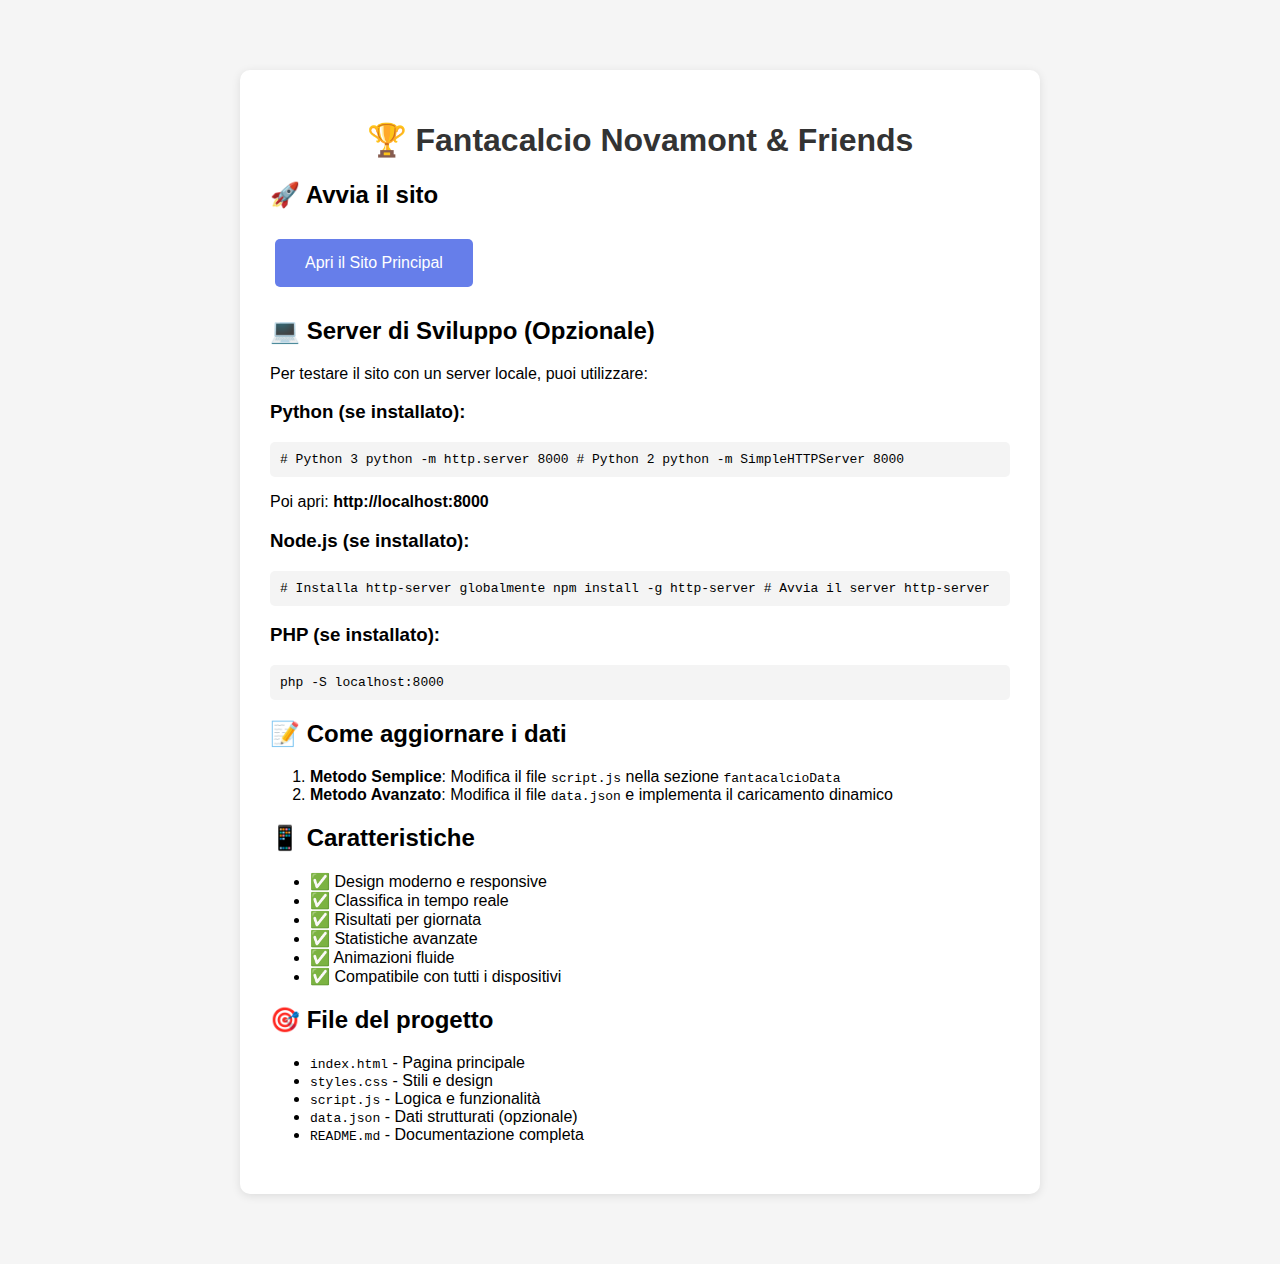
<file: start.html>
<!DOCTYPE html>
<html lang="it">
<head>
    <meta charset="UTF-8">
    <meta name="viewport" content="width=device-width, initial-scale=1.0">
    <title>Guida Rapida - Fantacalcio Novamont & Friends</title>
    <style>
        body {
            font-family: Arial, sans-serif;
            max-width: 800px;
            margin: 50px auto;
            padding: 20px;
            background: #f5f5f5;
        }
        .container {
            background: white;
            padding: 30px;
            border-radius: 10px;
            box-shadow: 0 2px 10px rgba(0,0,0,0.1);
        }
        h1 { color: #333; text-align: center; }
        .button {
            display: inline-block;
            background: #667eea;
            color: white;
            padding: 15px 30px;
            text-decoration: none;
            border-radius: 5px;
            margin: 10px 5px;
            transition: background 0.3s;
        }
        .button:hover { background: #764ba2; }
        .section { margin: 20px 0; }
        .code {
            background: #f4f4f4;
            padding: 10px;
            border-radius: 5px;
            font-family: monospace;
            margin: 10px 0;
        }
    </style>
</head>
<body>
    <div class="container">
        <h1>🏆 Fantacalcio Novamont & Friends</h1>
        
        <div class="section">
            <h2>🚀 Avvia il sito</h2>
            <a href="index.html" class="button">Apri il Sito Principal</a>
        </div>

        <div class="section">
            <h2>💻 Server di Sviluppo (Opzionale)</h2>
            <p>Per testare il sito con un server locale, puoi utilizzare:</p>
            
            <h3>Python (se installato):</h3>
            <div class="code">
                # Python 3
                python -m http.server 8000
                
                # Python 2
                python -m SimpleHTTPServer 8000
            </div>
            <p>Poi apri: <strong>http://localhost:8000</strong></p>

            <h3>Node.js (se installato):</h3>
            <div class="code">
                # Installa http-server globalmente
                npm install -g http-server
                
                # Avvia il server
                http-server
            </div>

            <h3>PHP (se installato):</h3>
            <div class="code">
                php -S localhost:8000
            </div>
        </div>

        <div class="section">
            <h2>📝 Come aggiornare i dati</h2>
            <ol>
                <li><strong>Metodo Semplice</strong>: Modifica il file <code>script.js</code> nella sezione <code>fantacalcioData</code></li>
                <li><strong>Metodo Avanzato</strong>: Modifica il file <code>data.json</code> e implementa il caricamento dinamico</li>
            </ol>
        </div>

        <div class="section">
            <h2>📱 Caratteristiche</h2>
            <ul>
                <li>✅ Design moderno e responsive</li>
                <li>✅ Classifica in tempo reale</li>
                <li>✅ Risultati per giornata</li>
                <li>✅ Statistiche avanzate</li>
                <li>✅ Animazioni fluide</li>
                <li>✅ Compatibile con tutti i dispositivi</li>
            </ul>
        </div>

        <div class="section">
            <h2>🎯 File del progetto</h2>
            <ul>
                <li><code>index.html</code> - Pagina principale</li>
                <li><code>styles.css</code> - Stili e design</li>
                <li><code>script.js</code> - Logica e funzionalità</li>
                <li><code>data.json</code> - Dati strutturati (opzionale)</li>
                <li><code>README.md</code> - Documentazione completa</li>
            </ul>
        </div>
    </div>
</body>
</html>
</file>
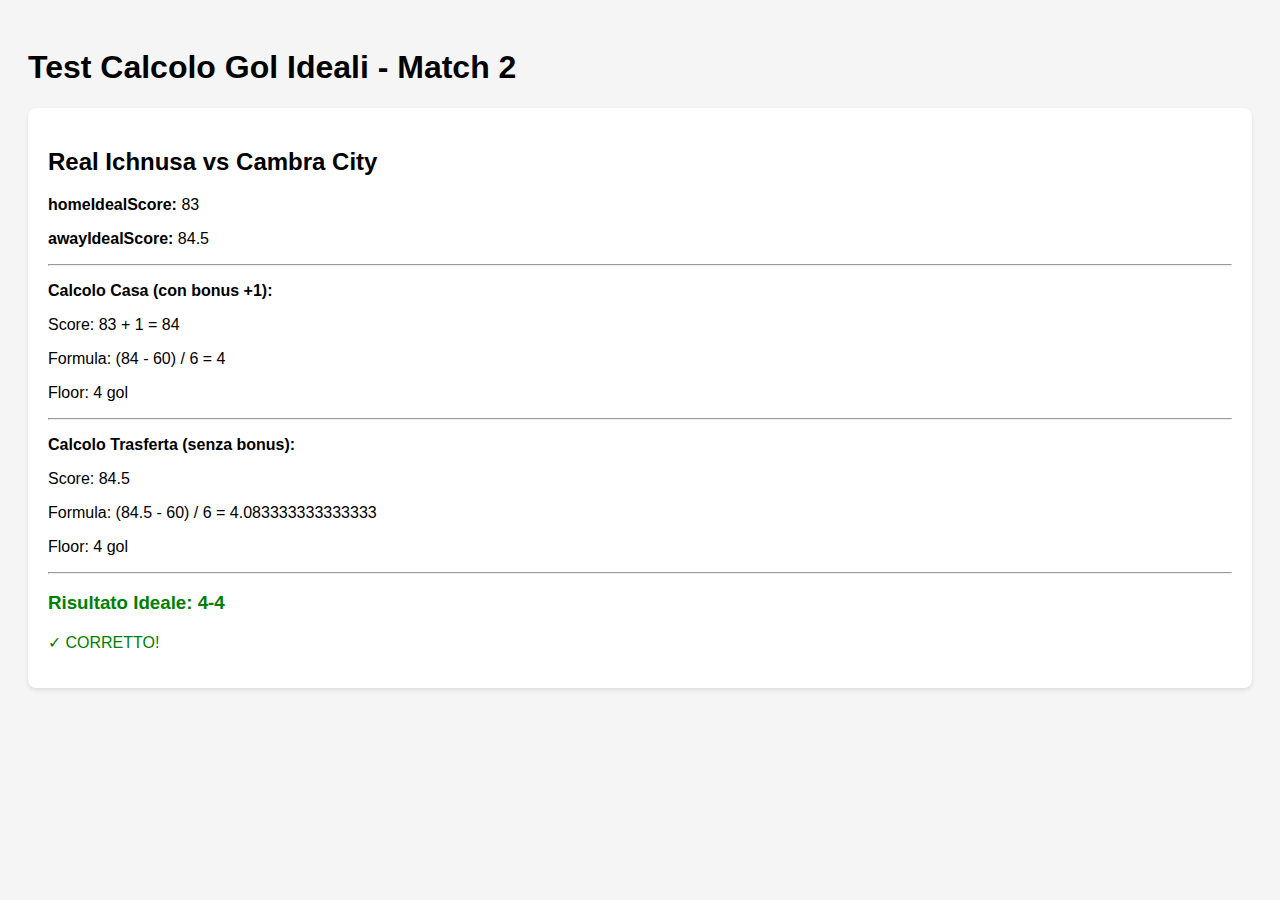
<file: test_calcolo.html>
<!DOCTYPE html>
<html lang="it">
<head>
    <meta charset="UTF-8">
    <title>Test Calcolo Gol Ideali</title>
    <style>
        body {
            font-family: Arial, sans-serif;
            padding: 20px;
            background: #f5f5f5;
        }
        .result {
            background: white;
            padding: 20px;
            margin: 10px 0;
            border-radius: 8px;
            box-shadow: 0 2px 4px rgba(0,0,0,0.1);
        }
        .correct { color: green; }
        .error { color: red; }
    </style>
</head>
<body>
    <h1>Test Calcolo Gol Ideali - Match 2</h1>
    <div id="results"></div>

    <script>
        // Copia le funzioni dallo script principale
        function calculateGoalsFromScore(score) {
            if (score < 66) {
                return 0;
            }
            return Math.floor((score - 60) / 6);
        }

        function calculateIdealGoalsFromScore(score, isHome = false) {
            const adjustedScore = isHome ? score + 1 : score;
            return calculateGoalsFromScore(adjustedScore);
        }

        // Test Match 2: Real Ichnusa vs Cambra City
        const match2 = {
            homeTeam: "Real Ichnusa",
            awayTeam: "Cambra City",
            homeIdealScore: 83,
            awayIdealScore: 84.5
        };

        const homeIdealGoals = calculateIdealGoalsFromScore(match2.homeIdealScore, true);
        const awayIdealGoals = calculateIdealGoalsFromScore(match2.awayIdealScore, false);
        const idealGoalScore = `${homeIdealGoals}-${awayIdealGoals}`;

        const resultsDiv = document.getElementById('results');
        resultsDiv.innerHTML = `
            <div class="result">
                <h2>${match2.homeTeam} vs ${match2.awayTeam}</h2>
                <p><strong>homeIdealScore:</strong> ${match2.homeIdealScore}</p>
                <p><strong>awayIdealScore:</strong> ${match2.awayIdealScore}</p>
                <hr>
                <p><strong>Calcolo Casa (con bonus +1):</strong></p>
                <p>Score: ${match2.homeIdealScore} + 1 = ${match2.homeIdealScore + 1}</p>
                <p>Formula: (${match2.homeIdealScore + 1} - 60) / 6 = ${(match2.homeIdealScore + 1 - 60) / 6}</p>
                <p>Floor: ${homeIdealGoals} gol</p>
                <hr>
                <p><strong>Calcolo Trasferta (senza bonus):</strong></p>
                <p>Score: ${match2.awayIdealScore}</p>
                <p>Formula: (${match2.awayIdealScore} - 60) / 6 = ${(match2.awayIdealScore - 60) / 6}</p>
                <p>Floor: ${awayIdealGoals} gol</p>
                <hr>
                <h3 class="${idealGoalScore === '4-4' ? 'correct' : 'error'}">
                    Risultato Ideale: ${idealGoalScore}
                </h3>
                <p class="${idealGoalScore === '4-4' ? 'correct' : 'error'}">
                    ${idealGoalScore === '4-4' ? '✓ CORRETTO!' : '✗ ERRORE! Dovrebbe essere 4-4'}
                </p>
            </div>
        `;
    </script>
</body>
</html>
</file>
